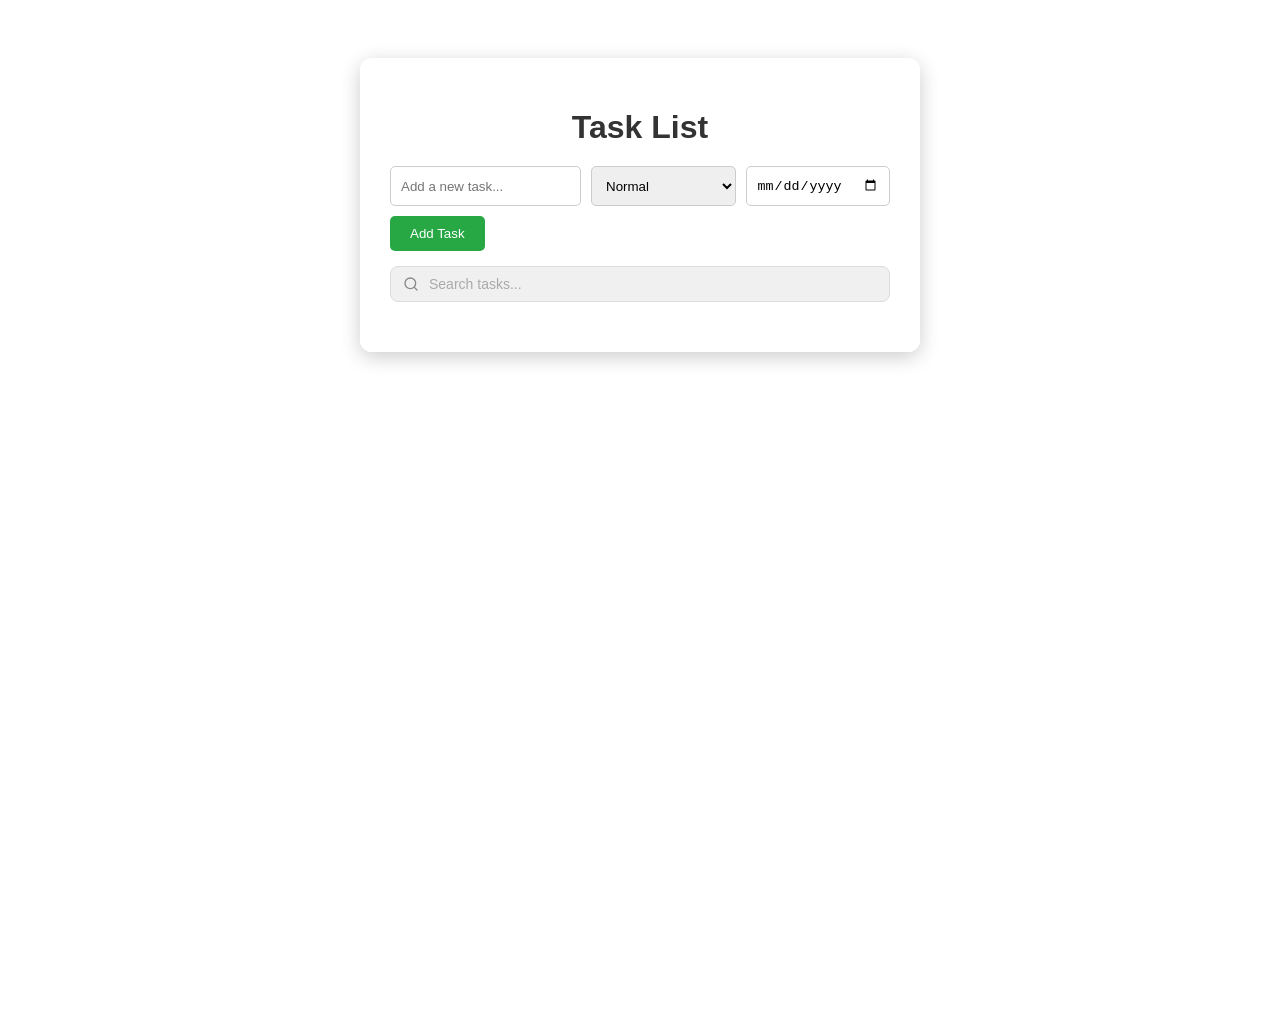
<file: index.html>
<!DOCTYPE html>
<html lang="en">
<head>
  <meta charset="UTF-8">
  <meta name="viewport" content="width=device-width, initial-scale=1.0">
  <title>Task List App</title>
  <style>
    body {
      font-family: Arial, sans-serif;
      background: url('https://images.unsplash.com/photo-1507525428034-b723cf961d3e?auto=format&fit=crop&w=1950&q=80') no-repeat center center fixed;
      background-size: cover;
      display: flex;
      justify-content: center;
      align-items: flex-start;
      padding: 50px 0;
      min-height: 100vh;
    }

    .container {
      background: rgba(255,255,255,0.95);
      padding: 30px;
      border-radius: 12px;
      box-shadow: 0 5px 20px rgba(0,0,0,0.2);
      width: 500px;
    }

    h1 {
      text-align: center;
      margin-bottom: 20px;
      color: #333;
    }

    .task-input {
      display: flex;
      gap: 10px;
      margin-bottom: 15px;
      flex-wrap: wrap;
    }

    #taskInput, #prioritySelect, #dueDateInput {
      padding: 10px;
      border-radius: 5px;
      border: 1px solid #ccc;
      flex: 1;
    }

    #addBtn {
      padding: 10px 20px;
      border: none;
      background-color: #28a745;
      color: white;
      cursor: pointer;
      border-radius: 5px;
    }

    #addBtn:hover {
      background-color: #218838;
    }

    /* Search bar */
    .search-bar {
      display: flex;
      align-items: center;
      gap: 8px;
      margin-bottom: 20px;
      background: #f0f0f0;
      border-radius: 8px;
      padding: 8px 12px;
      border: 1px solid #ddd;
    }

    .search-bar svg {
      flex-shrink: 0;
      color: #888;
    }

    #searchInput {
      border: none;
      background: transparent;
      outline: none;
      width: 100%;
      font-size: 14px;
      color: #333;
    }

    #searchInput::placeholder {
      color: #aaa;
    }

    .no-results {
      text-align: center;
      color: #999;
      font-size: 14px;
      padding: 20px 0;
      display: none;
    }

    /* Task Cards */
    .task-list-card {
      display: flex;
      justify-content: space-between;
      align-items: center;
      background: #fff;
      padding: 12px 15px;
      margin-bottom: 12px;
      border-radius: 10px;
      box-shadow: 0 2px 6px rgba(0,0,0,0.1);
    }

    .task-info {
      display: flex;
      flex-direction: column;
    }

    .task-name {
      font-weight: 500;
      font-size: 16px;
    }

    .priority-badge.high {
      background-color: red;
      color: white;
      font-weight: bold;
      padding: 3px 6px;
      border-radius: 5px;
      margin-top: 4px;
      width: fit-content;
    }

    .priority-badge.low {
      background-color: green;
      color: white;
      font-weight: bold;
      padding: 3px 6px;
      border-radius: 5px;
      margin-top: 4px;
      width: fit-content;
    }

    .due-date {
      font-size: 12px;
      color: #555;
      margin-top: 2px;
    }

    .delete-btn {
      background-color: red;
      color: white;
      border: none;
      border-radius: 5px;
      padding: 5px 10px;
      cursor: pointer;
    }

    .delete-btn:hover {
      background-color: darkred;
    }

    mark {
      background-color: #ffe066;
      border-radius: 2px;
      padding: 0 1px;
    }
  </style>
</head>
<body>
  <div class="container">
    <h1>Task List</h1>

    <!-- Task Input -->
    <div class="task-input">
      <input type="text" id="taskInput" placeholder="Add a new task...">
      <select id="prioritySelect">
        <option value="Normal">Normal</option>
        <option value="High">High</option>
      </select>
      <input type="date" id="dueDateInput">
      <button id="addBtn">Add Task</button>
    </div>

    <!-- Search Bar -->
    <div class="search-bar">
      <svg width="16" height="16" viewBox="0 0 24 24" fill="none" stroke="currentColor" stroke-width="2" stroke-linecap="round" stroke-linejoin="round">
        <circle cx="11" cy="11" r="8"/><line x1="21" y1="21" x2="16.65" y2="16.65"/>
      </svg>
      <input type="text" id="searchInput" placeholder="Search tasks...">
    </div>

    <!-- Task List -->
    <div id="taskList"></div>
    <div class="no-results" id="noResults">No tasks match your search.</div>
  </div>

  <script>
    const taskInput = document.getElementById("taskInput");
    const addBtn = document.getElementById("addBtn");
    const taskList = document.getElementById("taskList");
    const prioritySelect = document.getElementById("prioritySelect");
    const dueDateInput = document.getElementById("dueDateInput");
    const searchInput = document.getElementById("searchInput");
    const noResults = document.getElementById("noResults");

    // Store tasks as data
    let tasks = [];

    function addTask() {
      const taskText = taskInput.value.trim();
      const priority = prioritySelect.value;
      const dueDate = dueDateInput.value;

      if (!taskText) {
        alert("Please enter a task!");
        return;
      }

      tasks.push({ text: taskText, priority, dueDate });
      renderTasks(searchInput.value.trim());

      taskInput.value = "";
      prioritySelect.value = "Normal";
      dueDateInput.value = "";
    }

    function highlight(text, query) {
      if (!query) return text;
      const escaped = query.replace(/[.*+?^${}()|[\]\\]/g, '\\$&');
      return text.replace(new RegExp(`(${escaped})`, 'gi'), '<mark>$1</mark>');
    }

    function renderTasks(query = "") {
      taskList.innerHTML = "";
      const lowerQuery = query.toLowerCase();
      const filtered = tasks.filter(t => t.text.toLowerCase().includes(lowerQuery));

      noResults.style.display = filtered.length === 0 && tasks.length > 0 ? "block" : "none";

      filtered.forEach((task, idx) => {
        const card = document.createElement("div");
        card.className = "task-list-card";

        const taskInfo = document.createElement("div");
        taskInfo.className = "task-info";

        const taskName = document.createElement("span");
        taskName.className = "task-name";
        taskName.innerHTML = highlight(task.text, query);

        const priorityBadge = document.createElement("span");
        priorityBadge.className = "priority-badge " + (task.priority === "High" ? "high" : "low");
        priorityBadge.textContent = task.priority;

        const dueDateSpan = document.createElement("span");
        dueDateSpan.className = "due-date";
        dueDateSpan.textContent = task.dueDate ? "Due: " + task.dueDate : "";

        taskInfo.appendChild(taskName);
        taskInfo.appendChild(priorityBadge);
        taskInfo.appendChild(dueDateSpan);

        const deleteBtn = document.createElement("button");
        deleteBtn.className = "delete-btn";
        deleteBtn.textContent = "Delete";
        deleteBtn.onclick = () => {
          // Find and remove from tasks array by matching original index
          const originalIdx = tasks.indexOf(task);
          tasks.splice(originalIdx, 1);
          renderTasks(searchInput.value.trim());
        };

        card.appendChild(taskInfo);
        card.appendChild(deleteBtn);
        taskList.appendChild(card);
      });
    }

    // Live search
    searchInput.addEventListener("input", () => {
      renderTasks(searchInput.value.trim());
    });

    addBtn.addEventListener("click", addTask);
    taskInput.addEventListener("keypress", e => { if (e.key === "Enter") addTask(); });
  </script>
</body>
</html>
</file>
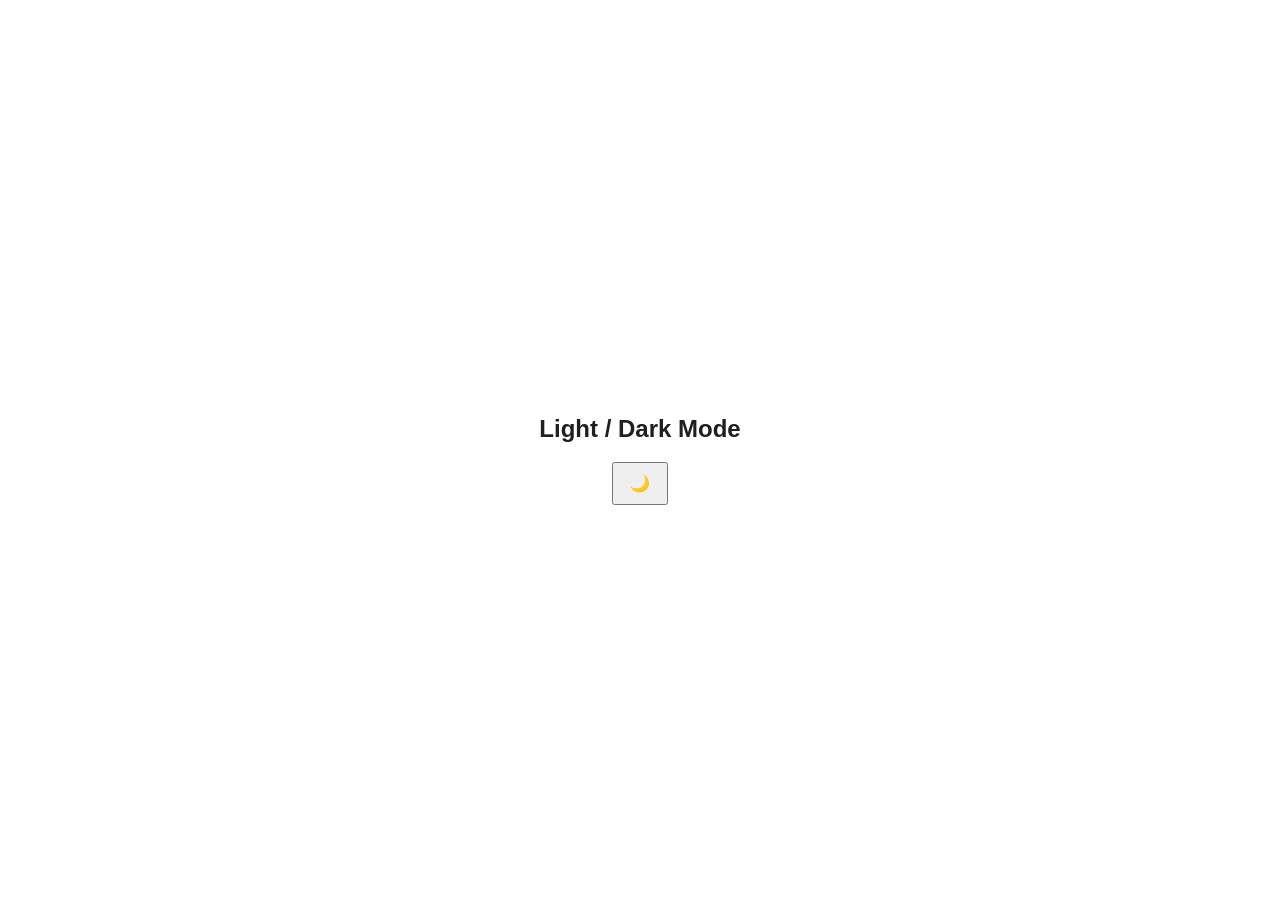
<file: Dark-Light-Mode-Feature.html>
<!DOCTYPE html>
<html lang="en">
<head>
  <meta charset="UTF-8" />
  <meta name="viewport" content="width=device-width, initial-scale=1.0" />
  <title>Theme Toggle</title>

  <style>
    :root {
      --bg: #ffffff;
      --text: #1f1f1f;
    }

    [data-theme='dark'] {
      --bg: #121212;
      --text: #eeeeee;
    }

    body {
      margin: 0;
      font-family: Arial, sans-serif;
      background-color: var(--bg);
      color: var(--text);
      display: flex;
      justify-content: center;
      align-items: center;
      height: 100vh;
    }

    .container {
      text-align: center;
    }

    button {
      padding: 10px 16px;
      font-size: 16px;
      cursor: pointer;
    }
  </style>
</head>

<body id="page">
  <div class="container">
    <h2>Light / Dark Mode</h2>
    <button id="themeBtn">🌙</button>
  </div>

  <script>
    const state = {
      theme: localStorage.getItem('theme') || 'light'
    };

    const page = document.getElementById('page');
    const themeBtn = document.getElementById('themeBtn');

    const render = () => {
      page.setAttribute('data-theme', state.theme);

      if (state.theme === 'light') {
        themeBtn.textContent = '🌙';
      } else {
        themeBtn.textContent = '☀️';
      }
    };

    const saveState = () => {
      localStorage.setItem('theme', state.theme);
    };

    themeBtn.addEventListener('click', () => {
      state.theme = state.theme === 'light' ? 'dark' : 'light';
      saveState();
      render();
    });

    render();
  </script>
</body>
</html>
</file>
